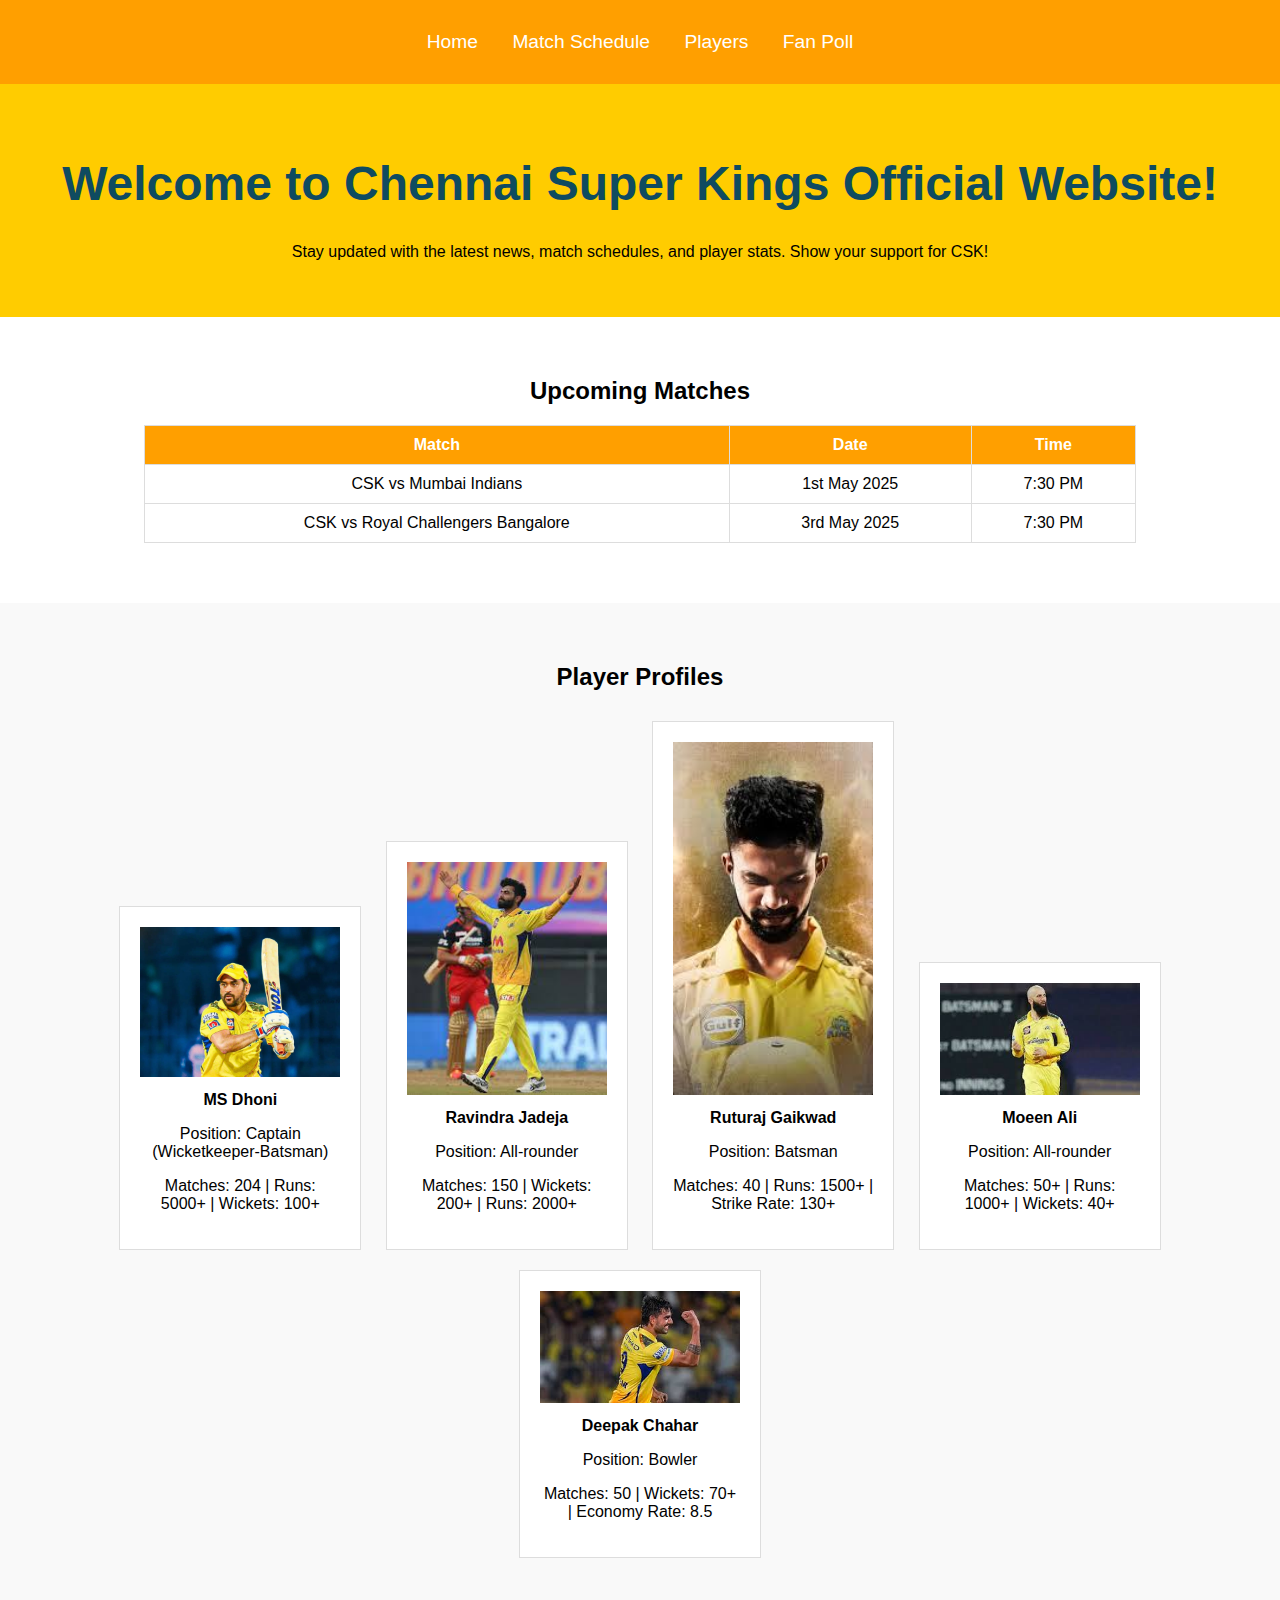
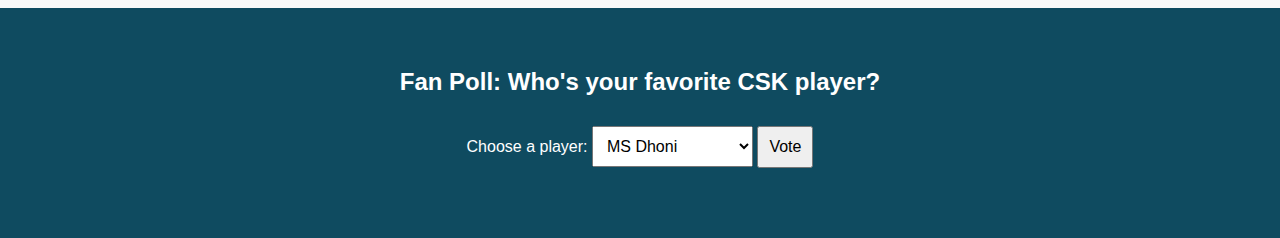
<file: ipl team - web developement/index.html>
<!DOCTYPE html>
<html lang="en">
<head>
    <meta charset="UTF-8">
    <meta name="viewport" content="width=device-width, initial-scale=1.0">
    <title>Chennai Super Kings - IPL Team Website</title>
    <link rel="stylesheet" href="style.css">
</head>
<body>
    <!-- Navigation Bar -->
    <nav>
        <ul>
            <li><a href="#home">Home</a></li>
            <li><a href="#schedule">Match Schedule</a></li>
            <li><a href="#players">Players</a></li>
            <li><a href="#poll">Fan Poll</a></li>
        </ul>
    </nav>

    <!-- Homepage Section -->
    <section id="home">
        <h1>Welcome to Chennai Super Kings Official Website!</h1>
        <p>Stay updated with the latest news, match schedules, and player stats. Show your support for CSK!</p>
    </section>

    <!-- Match Schedule Section -->
    <section id="schedule">
        <h2>Upcoming Matches</h2>
        <table>
            <tr>
                <th>Match</th>
                <th>Date</th>
                <th>Time</th>
            </tr>
            <tr>
                <td>CSK vs Mumbai Indians</td>
                <td>1st May 2025</td>
                <td>7:30 PM</td>
            </tr>
            <tr>
                <td>CSK vs Royal Challengers Bangalore</td>
                <td>3rd May 2025</td>
                <td>7:30 PM</td>
            </tr>
        </table>
    </section>

    <!-- Player Profiles Section -->
    <section id="players">
        <h2>Player Profiles</h2>
        <div class="player">
            <img src="ms.jpg" alt="MS Dhoni">
            <p><strong>MS Dhoni</strong></p>
            <p>Position: Captain (Wicketkeeper-Batsman)</p>
            <p>Matches: 204 | Runs: 5000+ | Wickets: 100+</p>
        </div>
        <div class="player">
            <img src="ra.jpeg" alt="Ravindra Jadeja">
            <p><strong>Ravindra Jadeja</strong></p>
            <p>Position: All-rounder</p>
            <p>Matches: 150 | Wickets: 200+ | Runs: 2000+</p>
        </div>
        <div class="player">    
            <img src="gau.jpeg"Ruturaj Gaikwad">
            <p><strong>Ruturaj Gaikwad</strong></p>
            <p>Position: Batsman</p>
            <p>Matches: 40 | Runs: 1500+ | Strike Rate: 130+</p>
        </div>
        <div class="player">
            <img src="ali.jpeg" alt="Moeen Ali">
            <p><strong>Moeen Ali</strong></p>
            <p>Position: All-rounder</p>
            <p>Matches: 50+ | Runs: 1000+ | Wickets: 40+</p>
        </div>
        <div class="player">
            <img src="char.jpeg" alt="Deepak Chahar">
            <p><strong>Deepak Chahar</strong></p>
            <p>Position: Bowler</p>
            <p>Matches: 50 | Wickets: 70+ | Economy Rate: 8.5</p>
        </div>
    </section>

    <!-- Fan Poll Section -->
    <section id="poll">
        <h2>Fan Poll: Who's your favorite CSK player?</h2>
        <form id="pollForm">
            <label for="player">Choose a player:</label>
            <select id="player" name="player">
                <option value="dhoni">MS Dhoni</option>
                <option value="jadeja">Ravindra Jadeja</option>
                <option value="ruturaj">Ruturaj Gaikwad</option>
                <option value="moeen">Moeen Ali</option>
                <option value="chahar">Deepak Chahar</option>
                <p style="color: aliceblue;">Created by Ebin</p>
            </select>
            <button type="submit">Vote</button>
        </form>
        <p id="pollResult"></p>
    </section>

    

    <script src="script.js"></script>
</body>
</html>
</file>
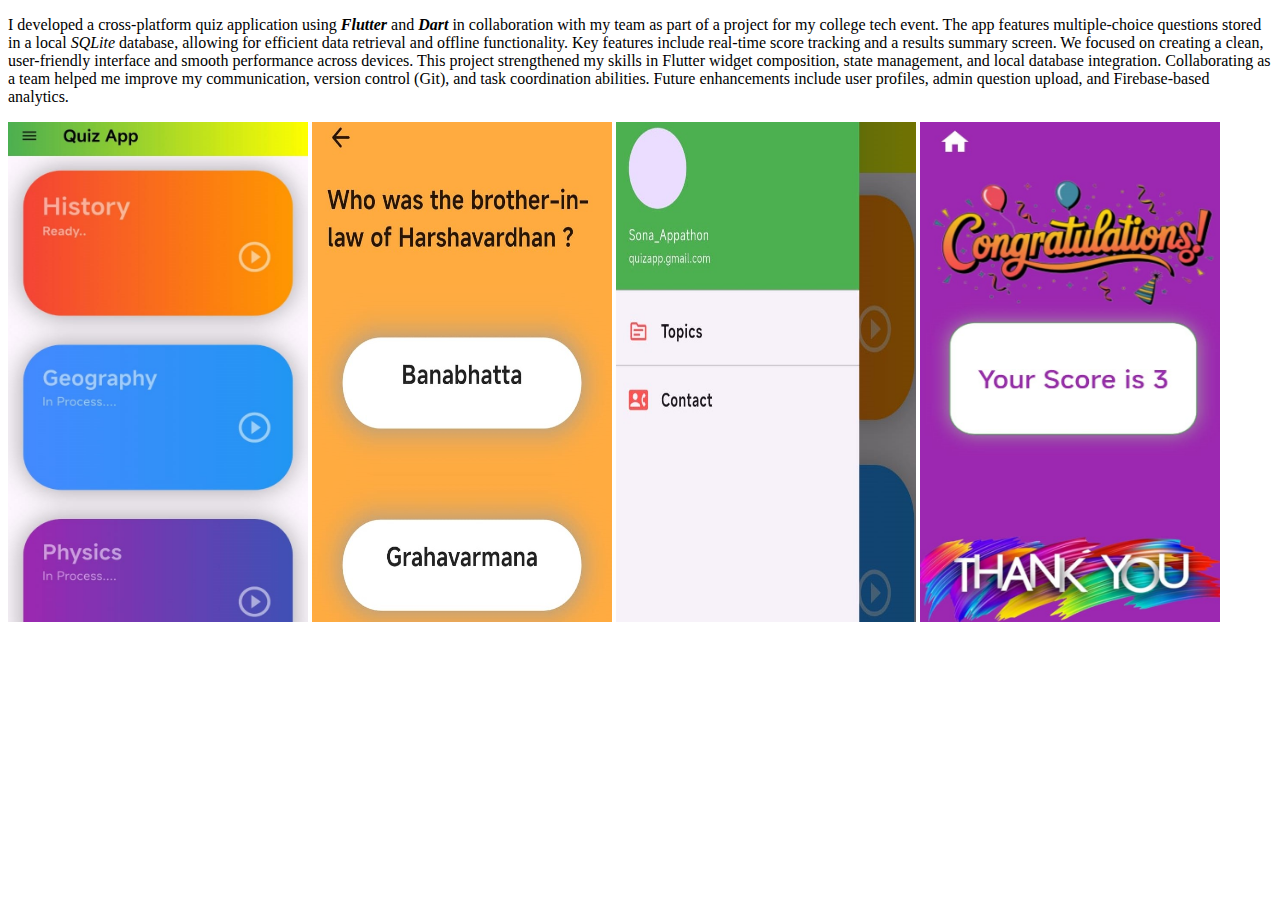
<file: portfolio -  web developement/project.html>
<!DOCTYPE html>
<html lang="en">
<head>
    <meta charset="UTF-8">
    <meta name="viewport" content="width=device-width, initial-scale=1.0">
    <title>Project</title>
</head>
<body>
    <p>I developed a cross-platform quiz application using 
        <b><i>Flutter</i></b> and <b><i>Dart</i></b> in collaboration with my team as part
        of a project for my college tech event. The app features
        multiple-choice questions stored in a local <i>SQLite</i> database,
        allowing for efficient data retrieval and offline functionality.
        Key features include real-time score tracking and a results
        summary screen. We focused on creating a clean, user-friendly
        interface and smooth performance across devices. This project 
        strengthened my skills in Flutter widget composition, state management, 
        and local database integration. Collaborating as a team helped me 
        improve my communication, version control (Git), and task coordination
        abilities. Future enhancements include user profiles, admin question
        upload, and Firebase-based analytics.</p>
        <div>
            <img src="i1.jpg" width="300px" height="500px">
            <img src="i2.jpg" width="300px" height="500px">
            <img src="i3.jpg" width="300px" height="500px">
            <img src="i4.jpg" width="300px" height="500px">
        </div>
</body>
</html>
</file>
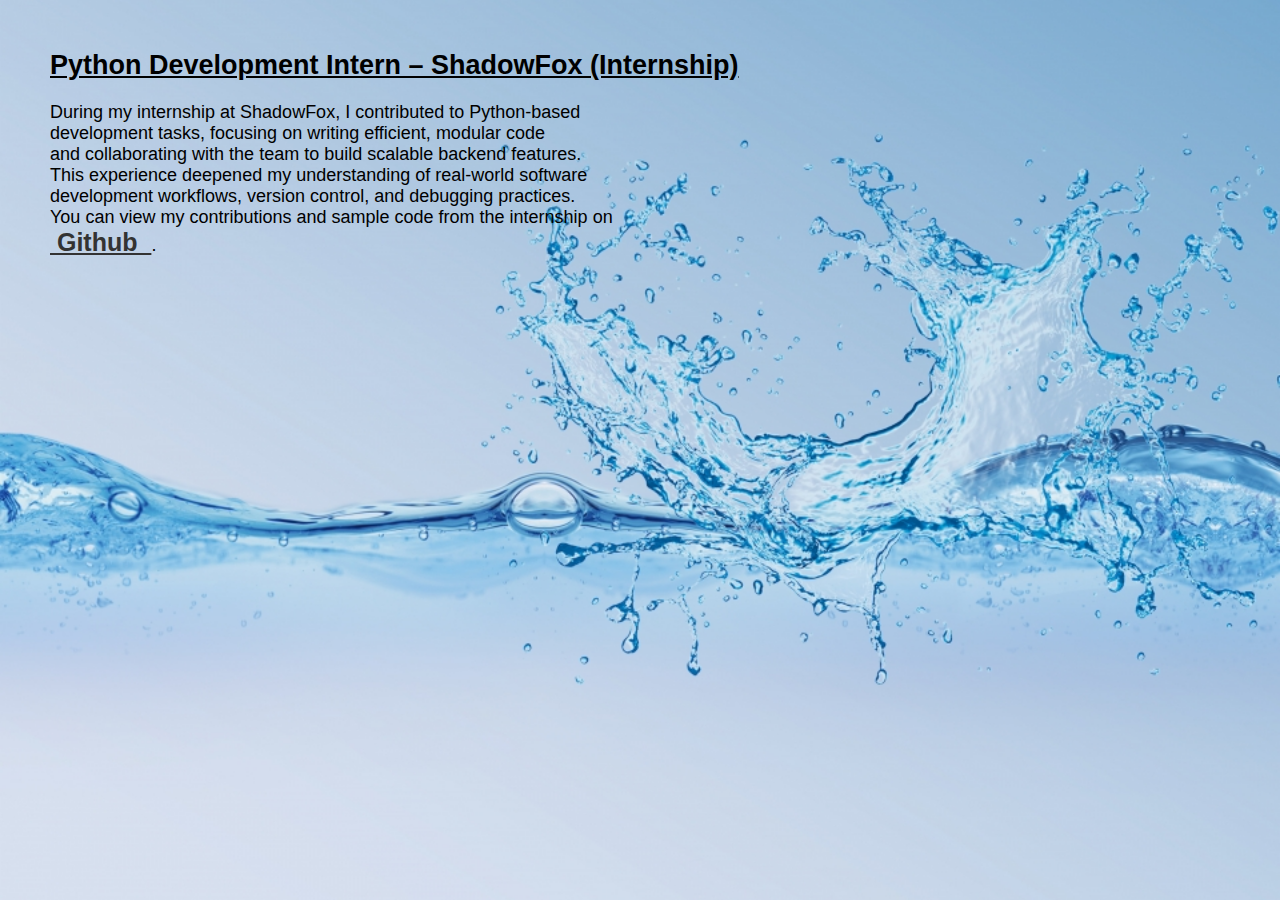
<file: portfolio -  web developement/python projects.html>
<!DOCTYPE html>
<html lang="en">
<head>
    <meta charset="UTF-8">
    <meta name="viewport" content="width=device-width, initial-scale=1.0">
    <title>Python Projects</title>
    <link rel="stylesheet" href="style.css">
</head>
<body>
    <div class="pyt">
        <h2><u>Python Development Intern – ShadowFox (Internship)</u></h1><br>
        <p>   During my internship at ShadowFox, I contributed to Python-based <br>development  tasks, focusing on writing efficient, modular code <br> and collaborating with the team to build scalable backend features.<br> This experience deepened  my understanding of real-world software <br> development workflows, version control, and debugging practices.<br> You can view my contributions and sample code from the internship on <br><a href="https://github.com/dev-afrith/ShadowFox" target="_blank" class="git" ><strong><u> &nbsp;Github&nbsp; </u> </strong></a>.</p>
        
        
    </div>
</body>
</html>
</file>
<file: ipl team - web developement/style.css>
/* General Styles */
body {
    font-family: Arial, sans-serif;
    margin: 0;
    padding: 0;
    background-color: #000000;
    color: #000000;
}

/* Navigation Bar */
nav {
    background-color: #ff9f00; /* CSK Yellow */
    color: white;
    padding: 15px;
    text-align: center;
}

nav ul {
    list-style: none;
    padding: 0;
}

nav ul li {
    display: inline;
    margin: 0 15px;
}

nav ul li a {
    color: white;
    text-decoration: none;
    font-size: 1.2em;
    transition: all 0.3s ease;
}

/* Hover Effects for Navigation Links */
nav ul li a:hover {
    color: #0f4b60; /* CSK Blue */
    text-shadow: 0 0 10px #0f4b60, 0 0 20px #0f4b60, 0 0 30px #0f4b60; /* Glow effect */
}

/* Home Section */
#home {
    text-align: center;
    padding: 40px 0;
    background-color: #ffcc00; /* CSK Yellow */
}

#home h1 {
    font-size: 3em;
    color: #0f4b60; /* CSK Blue */
}

/* Match Schedule Section */
#schedule {
    padding: 40px 20px;
    background-color: #fff;
    text-align: center;
}

#schedule table {
    width: 80%;
    margin: 20px auto;
    border-collapse: collapse;
}

#schedule th, #schedule td {
    padding: 10px;
    border: 1px solid #ddd;
}

#schedule th {
    background-color: #ff9f00; /* CSK Yellow */
    color: white;
}

/* Player Profiles Section */
#players {
    padding: 40px 20px;
    background-color: #f9f9f9;
    text-align: center;
}

.player {
    display: inline-block;
    width: 200px;
    margin: 10px;
    background-color: #fff;
    padding: 20px;
    border: 1px solid #ddd;
    transition: all 0.3s ease;
}

.player:hover {
    transform: scale(1.1); /* Grow the player profile */
}

.player img {
    width: 100%;
    height: auto;
    border: radius 70px;
    transition: transform 0.3s ease;
}

.player:hover img {
    transform: scale(1.1); /* Enlarge the player image */
}

.player p {
    margin-top: 10px;
}

/* Fan Poll Section */
#poll {
    padding: 40px 20px;
    background-color: #0f4b60; /* CSK Blue */
    color: white;
    text-align: center;
}

#poll select, #poll button {
    padding: 10px;
    margin: 10px 0;
    font-size: 1em;
}

#pollResult {
    margin-top: 20px;
    font-weight: bold;
    font-size: 1.2em;
}

/* Footer Section (Credits) */
footer {
    background-color: #333;
    color: white;
    text-align: center;
    padding: 20px 0;
    position: fixed;
    width: 100%;
    bottom: 0;
}
</file>
<file: portfolio -  web developement/style.css>
* {
    margin: 0;
    padding: 0;
    box-sizing: border-box;
}
:root{
    --bg-color : #f1f1f1;
    --text : #333;
    --white : #fff;
    --active : #ff6600;
    --active-dark : #bb4b00;
    --normal : #555;
}
a{
    text-decoration: none;
    color: var(--white);
}

body {
    font-family:'Lucida Sans', 'Lucida Sans Regular', 'Lucida Grande', 'Lucida Sans Unicode', Geneva, Verdana, sans-serif;
    background-color:#f8f9fa;
    color: #333;
}
header {
    display: flex;
    justify-content: flex-end;
    align-items: center;
    background: #2c2c2c;
    color: #fff;
    padding: 20px 20px;
}
.logo{
    cursor: pointer;
    font-size: 30px;
    text-transform: uppercase;
    letter-spacing: 1.5px;
    color: var(--active);
    font-weight: bold;
    margin-right: auto;
   
}

.navbar .container {
    display: flex;
    justify-content: space-between;
    align-items:center;
}

.navbar .logo {
    font-size: 30px;
    font-weight: bold;
    margin-right: auto;
}

.navbar .nav-links {
    list-style-type: none;
    
}

.navbar .nav-links li {
    display: inline-block;
    padding: 0px 20px;
    margin: 0 15px;
}
.nav-links li a.active{
    color: var(--active);
}
.navbar .nav-links a {
    color: #fff;
    text-decoration: none;
    font-size: 18px;
    transition: 1.0s;
}
.action{
    padding: 9px 25px;
    background-color: var(--active);
    border-radius: 50px;
    transition: 0.5s;
}
.action:hover{
    background-color: var(--active-dark);
}
.navbar .nav-links a:hover {
    color: var(--active);
}

#hero {
    background:#7a1f1f;
    color: #fff;
    padding: 80px 0;
    text-align: center;
}

#hero .container {
    max-width: 1200px;
    margin: 0 auto;
}

#hero h2 {
    font-size: 3rem;
}

#hero p {
    font-size: 1.5rem;
    margin: 20px 0;
}

.cta-button {
    background-color: #f8f9fa;
    color: #007bff;
    padding: 10px 25px;
    border-radius: 5px;
    text-decoration: none;
    font-weight: bold;
}

.cta-button:hover {
    background-color: #0056b3;
    color: #fff;
}

.section {
    padding: 60px 0;
}

.section h2 {
    font-size: 2.5rem;
    text-align: center;
    margin-bottom: 40px;
}

.container {
    max-width: 1200px;
    margin: 0 auto;
}

.about .about-content {
    display: flex;
    align-items: center;
    justify-content: space-between;
}

.about .about-img {
    width: 300px;
    height: 280px;
    border-radius: 50%;
    object-fit: cover;
    margin-right: 30px;
}

.about .about-text {
    flex: 1;
    max-width: 600px;
}

.about .about-text p {
    font-size: 1.1rem;
    color: #555;
    line-height: 1.6;
}

.projects .project-cards {
    display: flex;
    justify-content: space-between;
    flex-wrap: wrap;
}

.projects .project-card {
    background: #fff;
    width: 30%;
    margin-bottom: 30px;
    padding: 20px;
    box-shadow: 0 4px 12px rgba(0, 0, 0, 0.1);
    border-radius: 8px;
    border-color: black;
    border-style: dashed;
    text-align: center;
    transition: transform 0.3s ease;
}

.projects .project-card:hover {
    transform: translateY(-10px);
}

.projects .project-card img {
    width: 100%;
    height: auto;
    border-radius: 5px;
}

.projects .project-card h3 {
    margin-top: 20px;
    font-size: 1.5rem;
}

.projects .project-link {
    display:contents;
    margin-top: 15px;
    font-size: 1rem;
    color: #007bff;
    text-decoration: none;
}

.projects .project-link:hover {
    text-decoration: underline;
}

/* Skills Section */
.skills .skills-list {
    display: flex;
    flex-wrap: wrap;
    justify-content: center;
}

.skills .skill-item {
    background: #28a745;
    color: white;
    padding: 20px 25px;
    margin: 30px 30px;
    border-radius: 45px;
    font-size: 1.2rem;
}

/* Contact Section */
.contact form {
    max-width: 600px;
    margin: 0 auto;
    background: #fff;
    padding: 40px;
    box-shadow: 0 4px 12px rgba(0, 0, 0, 0.1);
    border-radius: 8px;
}

.contact form label {
    font-size: 1.1rem;
    margin-bottom: 10px;
    display: block;
}

.contact form input,
.contact form textarea {
    width: 100%;
    padding: 15px;
    margin-bottom: 15px;
    border: 1px solid #ddd;
    border-radius: 5px;
    font-size: 1rem;
}

.contact form button {
    padding: 15px 30px;
    background-color: #007bff;
    color: #fff;
    border: none;
    border-radius: 5px;
    font-size: 1.2rem;
    cursor: pointer;
}

.contact form button:hover {
    background-color: #0056b3;
}


footer {
    background-color: #343a40;
    color: #fff;
    padding: 20px;
    text-align: center;
}

.cta-button {
    background: linear-gradient(45deg, #d345cc, #a200ff);
    color: white; 
    padding: 15px 30px;
    font-size: 1.2rem;
    font-weight: bold;
    text-align: center;
    border: rgb(0, 255, 76);
    border-style: solid;
    border-radius: 50px;
    text-decoration: dotted; 
    transition: all 0.3s ease;
    display: inline-block;
}

.cta-button:hover {
    background: linear-gradient(45deg, #00c6ff, #007bff); 
    transform: scale(1.1); 
}
.social-menu ul {
    position: relative;
    top: 50%;
    margin: 0;
    left: 50%;
    padding: 0;
    transform: translate(-50%, -50%);
    display: flex;
    justify-content: center;
    align-items: center;
}

.social-menu ul li {
    list-style: none;
    margin: 0 15px;
}

.social-menu ul li a {
    position: relative;
    display: block;
    width: 60px;
    height: 50px;
    border-radius: 50%;
    background-color: #fff;
    text-align: center;
    transition: transform 0.3s, box-shadow 0.3s;
    box-shadow: 0 5px 4px rgba(0, 0, 0, 0.5);
    line-height: 60px;
}

.social-menu ul li a:hover {
    transform: translateY(-10px);
    box-shadow: 0 10px 10px rgba(0, 0, 0, 0.3);
}

.social-menu ul li i {
    font-size: 30px;
    color: #000;
    transition: color 0.3s;
}

.social-menu ul li a:hover .fa-facebook {
    color: #3b5998;
}

.social-menu ul li a:hover .fa-x-twitter {
    color: #000000;
}

.social-menu ul li a:hover .fa-instagram {
    color: #e1306c;
}

.social-menu ul li a:hover .fa-github {
    color: #171515;
}

.social-menu ul li a:hover .fa-linkedin {
    color: #0077b5;
}
.pyt{
    background-image: url("blue.jpg");
    background-size:cover; 
    background-position: center center; 
    background-repeat:no-repeat;
    height: 100%;
    padding: 50px;
    color: black;
    text-align: left;
    font-size: large;
}
html,body{
    height: 100%;
    margin: 0;
}
.git{
    font-size: 25px;
    color:#333;
}
</file>
